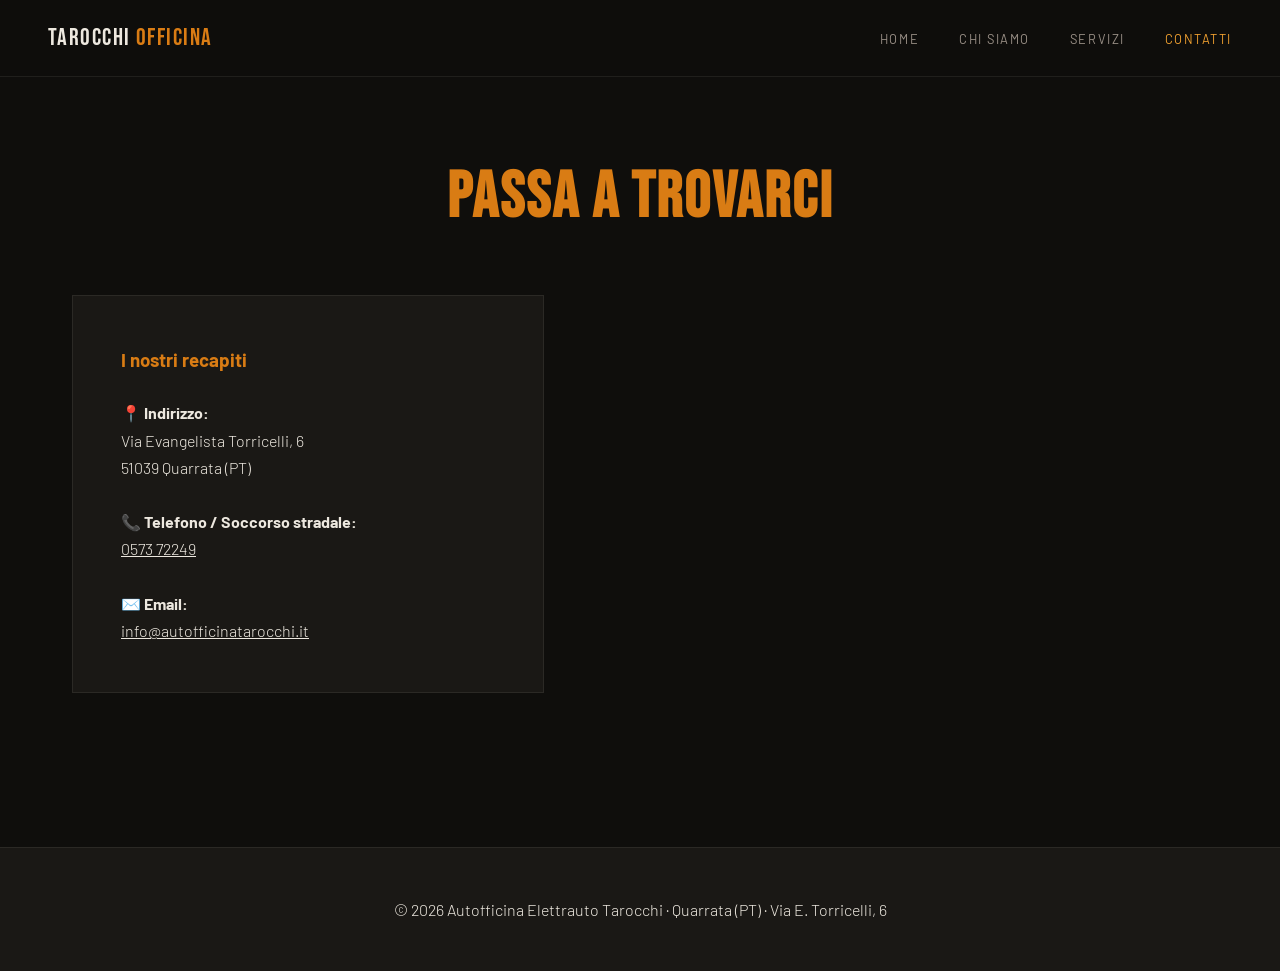
<file: contatti.html>
<!DOCTYPE html>
<html lang="it">
<head>
  <meta charset="UTF-8">
  <title>Contatti | Autofficina Tarocchi</title>
  <link href="https://fonts.googleapis.com/css2?family=Bebas+Neue&family=Barlow:wght@300;400;600&display=swap" rel="stylesheet">
  <link rel="stylesheet" href="style.css">
</head>
<body>

<nav>
  <a href="index.html" class="nav-logo">Tarocchi <span>Officina</span></a>
  <ul class="nav-links">
    <li><a href="index.html">Home</a></li>
    <li><a href="chi-siamo.html">Chi Siamo</a></li>
    <li><a href="servizi.html">Servizi</a></li>
    <li><a href="contatti.html" class="active">Contatti</a></li>
  </ul>
</nav>

<div class="container">
  <h1 class="page-title">Passa a trovarci</h1>
  
  <div class="grid-2">
    <div style="background: var(--bg2); padding: 3rem; border: 1px solid var(--border);">
      <h3 style="color: var(--amber); margin-bottom: 1.5rem;">I nostri recapiti</h3>
      <p><strong>📍 Indirizzo:</strong><br>Via Evangelista Torricelli, 6<br>51039 Quarrata (PT)</p>
      <br>
      <p><strong>📞 Telefono / Soccorso stradale:</strong><br><a href="tel:+390573722490" style="color: var(--cream);">0573 72249</a></p>
      <br>
      <p><strong>✉️ Email:</strong><br><a href="mailto:info@autofficinatarocchi.it" style="color: var(--cream);">info@autofficinatarocchi.it</a></p>
    </div>
    
    <iframe src="https://www.google.com/maps/embed?pb=!1m14!1m8!1m3!1d184145.7281352123!2d10.976503!3d43.850087!3m2!1i1024!2i768!4f13.1!3m3!1m2!1s0x132a6074f9f213c9%3A0x87cc8f3f9e78822!2sVia%20Evangelista%20Torricelli%2C%206%2C%2051039%20Quarrata%20PT%2C%20Italia!5e0!3m2!1sit!2sus!4v1779041089493!5m2!1sit!2sus" width="600" height="450" style="border:0;" allowfullscreen="" loading="lazy" referrerpolicy="no-referrer-when-downgrade"></iframe>
  </div>
</div>

<footer>
  <p>© 2026 Autofficina Elettrauto Tarocchi · Quarrata (PT) · Via E. Torricelli, 6</p>
</footer>

</body>
</html>
</file>
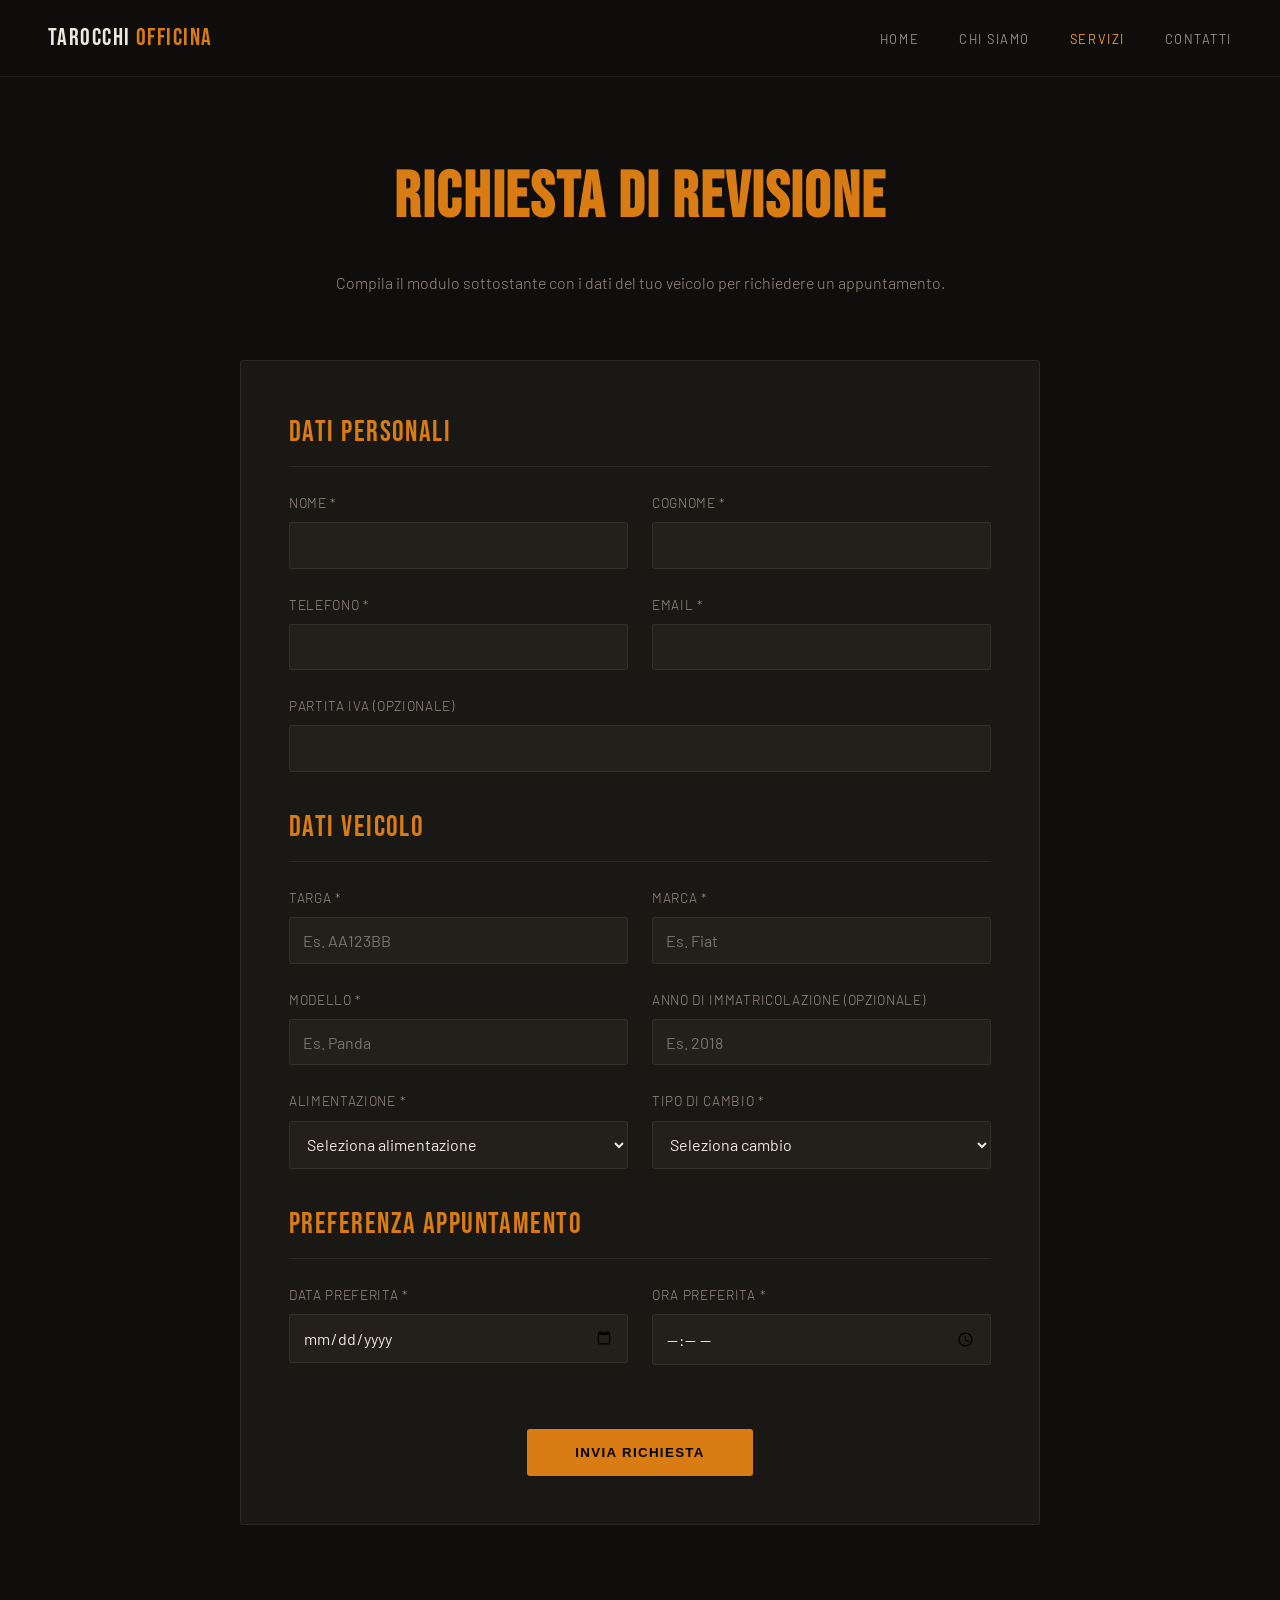
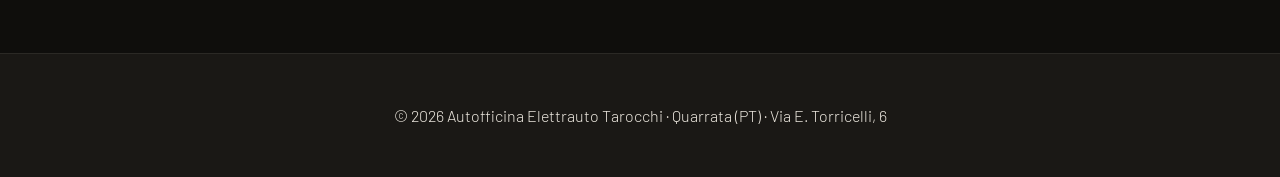
<file: prenotarevisione.html>
<!DOCTYPE html>
<html lang="it">
<head>
  <meta charset="UTF-8">
  <title>Prenota Revisione | Autofficina Tarocchi</title>
  <link href="https://fonts.googleapis.com/css2?family=Bebas+Neue&family=Barlow:wght@300;400;600&display=swap" rel="stylesheet">
  <link rel="stylesheet" href="style.css">
</head>
<body>

<nav>
  <a href="index.html" class="nav-logo">Tarocchi <span>Officina</span></a>
  <ul class="nav-links">
    <li><a href="index.html">Home</a></li>
    <li><a href="chi-siamo.html">Chi Siamo</a></li>
    <li><a href="servizi.html" class="active">Servizi</a></li>
    <li><a href="contatti.html">Contatti</a></li>
  </ul>
</nav>

<div class="container" id="form-container">
  <h1 class="page-title">Richiesta di Revisione</h1>
  <p class="page-subtitle">Compila il modulo sottostante con i dati del tuo veicolo per richiedere un appuntamento.</p>

  <form id="revisioneForm" class="custom-form">
    
    <div class="form-section-title">Dati Personali</div>
    <div class="form-grid">
      <div class="form-group">
        <label for="Nome">Nome *</label>
        <input type="text" id="Nome" required>
      </div>
      <div class="form-group">
        <label for="Cognome">Cognome *</label>
        <input type="text" id="Cognome" required>
      </div>
      <div class="form-group">
        <label for="Telefono">Telefono *</label>
        <input type="tel" id="Telefono" required>
      </div>
      <div class="form-group">
        <label for="Email">Email *</label>
        <input type="email" id="Email" required>
      </div>
      <div class="form-group full-width">
        <label for="P_IVA">Partita IVA (Opzionale)</label>
        <input type="text" id="P_IVA">
      </div>
    </div>

    <div class="form-section-title" style="margin-top: 2rem;">Dati Veicolo</div>
    <div class="form-grid">
      <div class="form-group">
        <label for="Targa">Targa *</label>
        <input type="text" id="Targa" placeholder="Es. AA123BB" required>
      </div>
      <div class="form-group">
        <label for="Marca">Marca *</label>
        <input type="text" id="Marca" placeholder="Es. Fiat" required>
      </div>
      <div class="form-group">
        <label for="Modello">Modello *</label>
        <input type="text" id="Modello" placeholder="Es. Panda" required>
      </div>
      <div class="form-group">
        <label for="Anno_immatricol">Anno di Immatricolazione (Opzionale)</label>
        <input type="number" id="Anno_immatricol" min="1900" max="2027" placeholder="Es. 2018">
      </div>
      <div class="form-group">
        <label for="Alimentazione">Alimentazione *</label>
        <select id="Alimentazione" required>
          <option value="" disabled selected>Seleziona alimentazione</option>
          <option value="Benzina">Benzina</option>
          <option value="Diesel">Diesel</option>
          <option value="Ibrido">Ibrido</option>
          <option value="GPL">GPL</option>
          <option value="Metano">Metano</option>
        </select>
      </div>
      <div class="form-group">
        <label for="Cambio">Tipo di Cambio *</label>
        <select id="Cambio" required>
          <option value="" disabled selected>Seleziona cambio</option>
          <option value="Manuale">Manuale</option>
          <option value="Automatico">Automatico</option>
        </select>
      </div>
    </div>

    <div class="form-section-title" style="margin-top: 2rem;">Preferenza Appuntamento</div>
    <div class="form-grid">
      <div class="form-group">
        <label for="Data">Data preferita *</label>
        <input type="date" id="Data" required>
      </div>
      <div class="form-group">
        <label for="Ora">Ora preferita *</label>
        <input type="time" id="Ora" required>
      </div>
    </div>

    <div style="text-align: center; margin-top: 3rem;">
      <button type="submit" class="btn" id="submitBtn" style="border: none; cursor: pointer; padding: 1rem 3rem;">Invia Richiesta</button>
    </div>
  </form>
</div>

<script>
  document.getElementById('revisioneForm').addEventListener('submit', async function(e) {
    e.preventDefault();
    
    const submitBtn = document.getElementById('submitBtn');
    submitBtn.innerText = "Invio in corso...";
    submitBtn.disabled = true;

    const apiUrl = 'https://sheetdb.io/api/v1/v0iajefm0cfhd';

    try {
      // 1. Logica Autoincremento
      const getResponse = await fetch(apiUrl);
      const currentData = await getResponse.json();
      
      let nextId = 1;
      if (currentData && currentData.length > 0) {
        // Estrae il valore massimo di revID e somma 1
        const ids = currentData.map(item => parseInt(item.revID) || 0);
        nextId = Math.max(...ids) + 1;
      }

      // 2. Mappatura ESATTA delle colonne del file Google Sheet
      const payload = {
        data: [{
          "revID": nextId,
          "Nome": document.getElementById('Nome').value,
          "Cognome": document.getElementById('Cognome').value,
          "Telefono": document.getElementById('Telefono').value,
          "Email": document.getElementById('Email').value,
          "P.IVA": document.getElementById('P_IVA').value || "",
          "Targa": document.getElementById('Targa').value.toUpperCase(),
          "Marca": document.getElementById('Marca').value,
          "Modello": document.getElementById('Modello').value,
          "Anno immatricolazione": document.getElementById('Anno_immatricol').value || "",
          "Alimentazione": document.getElementById('Alimentazione').value,
          "Cambio": document.getElementById('Cambio').value,
          "Data": document.getElementById('Data').value,
          "Ora": document.getElementById('Ora').value
        }]
      };

      // 3. Invio della richiesta a SheetDB
      const postResponse = await fetch(apiUrl, {
        method: 'POST',
        headers: {
          'Accept': 'application/json',
          'Content-Type': 'application/json'
        },
        body: JSON.stringify(payload)
      });

      if (postResponse.ok) {
        // 4. Sostituzione dinamica della pagina con il messaggio di successo
        document.getElementById('form-container').innerHTML = `
          <div style="text-align: center; padding: 4rem 2rem; background: var(--bg2); border: 1px solid var(--border); border-radius: 4px; max-width: 600px; margin: 0 auto; box-shadow: 0 4px 15px rgba(0,0,0,0.5);">
            <div style="font-size: 4rem; margin-bottom: 1rem;">✉️</div>
            <h2 style="font-family: 'Bebas Neue', sans-serif; font-size: 3rem; color: var(--amber); margin-bottom: 1.5rem; letter-spacing: 0.03em;">Richiesta Ricevuta!</h2>
            <p style="font-size: 1.1rem; color: var(--cream); line-height: 1.8; margin-bottom: 2rem;">
              È stata inviata la tua richiesta e verrai ricontattato per ricevere conferma della tua prenotazione.
            </p>
            <a href="index.html" class="btn" style="font-size: 0.9rem;">Torna alla Home</a>
          </div>
        `;
      } else {
        alert("Si è verificato un errore durante l'invio. Riprova più tardi.");
        submitBtn.innerText = "Invia Richiesta";
        submitBtn.disabled = false;
      }

    } catch (error) {
      console.error("Errore:", error);
      alert("Errore di connessione di rete. Controlla la tua connessione.");
      submitBtn.innerText = "Invia Richiesta";
      submitBtn.disabled = false;
    }
  });
</script>

<footer>
  <p>© 2026 Autofficina Elettrauto Tarocchi · Quarrata (PT) · Via E. Torricelli, 6</p>
</footer>

</body>
</html>
</file>
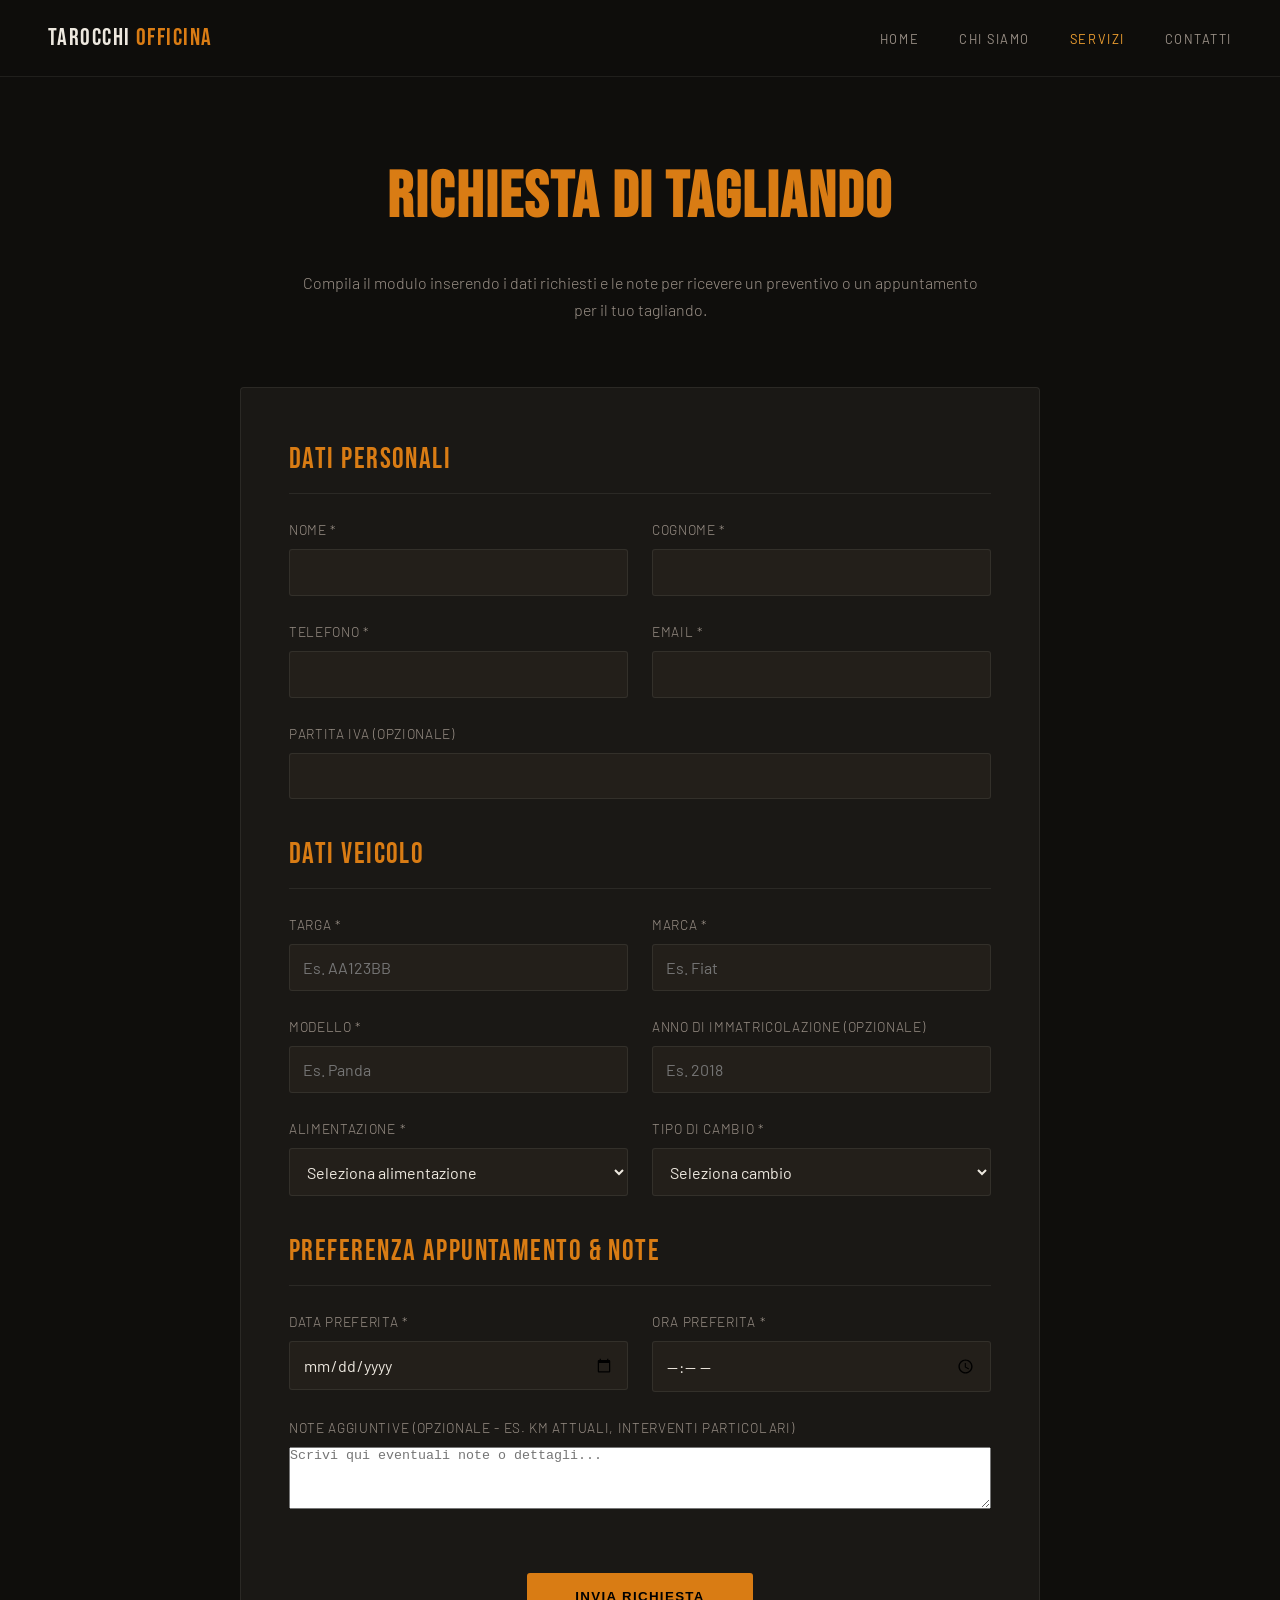
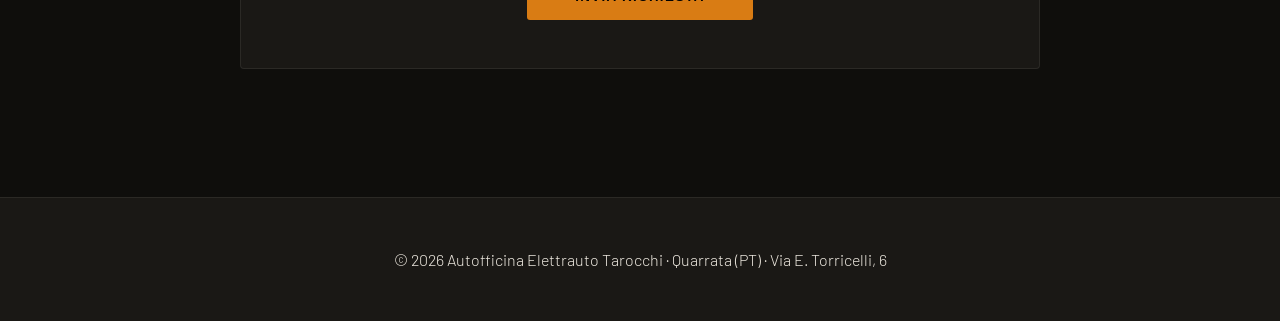
<file: prenotatagliando.html>
<!DOCTYPE html>
<html lang="it">
<head>
  <meta charset="UTF-8">
  <title>Prenota Tagliando | Autofficina Tarocchi</title>
  <link href="https://fonts.googleapis.com/css2?family=Bebas+Neue&family=Barlow:wght@300;400;600&display=swap" rel="stylesheet">
  <link rel="stylesheet" href="style.css">
</head>
<body>

<nav>
  <a href="index.html" class="nav-logo">Tarocchi <span>Officina</span></a>
  <ul class="nav-links">
    <li><a href="index.html">Home</a></li>
    <li><a href="chi-siamo.html">Chi Siamo</a></li>
    <li><a href="servizi.html" class="active">Servizi</a></li>
    <li><a href="contatti.html">Contatti</a></li>
  </ul>
</nav>

<div class="container" id="form-container">
  <h1 class="page-title">Richiesta di Tagliando</h1>
  <p class="page-subtitle">Compila il modulo inserendo i dati richiesti e le note per ricevere un preventivo o un appuntamento per il tuo tagliando.</p>

  <form id="tagliandoForm" class="custom-form">
    
    <div class="form-section-title">Dati Personali</div>
    <div class="form-grid">
      <div class="form-group">
        <label for="Nome">Nome *</label>
        <input type="text" id="Nome" required>
      </div>
      <div class="form-group">
        <label for="Cognome">Cognome *</label>
        <input type="text" id="Cognome" required>
      </div>
      <div class="form-group">
        <label for="Telefono">Telefono *</label>
        <input type="tel" id="Telefono" required>
      </div>
      <div class="form-group">
        <label for="Email">Email *</label>
        <input type="email" id="Email" required>
      </div>
      <div class="form-group full-width">
        <label for="P_IVA">Partita IVA (Opzionale)</label>
        <input type="text" id="P_IVA">
      </div>
    </div>

    <div class="form-section-title" style="margin-top: 2rem;">Dati Veicolo</div>
    <div class="form-grid">
      <div class="form-group">
        <label for="Targa">Targa *</label>
        <input type="text" id="Targa" placeholder="Es. AA123BB" required>
      </div>
      <div class="form-group">
        <label for="Marca">Marca *</label>
        <input type="text" id="Marca" placeholder="Es. Fiat" required>
      </div>
      <div class="form-group">
        <label for="Modello">Modello *</label>
        <input type="text" id="Modello" placeholder="Es. Panda" required>
      </div>
      <div class="form-group">
        <label for="Anno_immatricol">Anno di Immatricolazione (Opzionale)</label>
        <input type="number" id="Anno_immatricol" min="1900" max="2027" placeholder="Es. 2018">
      </div>
      <div class="form-group">
        <label for="Alimentazione">Alimentazione *</label>
        <select id="Alimentazione" required>
          <option value="" disabled selected>Seleziona alimentazione</option>
          <option value="Benzina">Benzina</option>
          <option value="Diesel">Diesel</option>
          <option value="Ibrido">Ibrido</option>
          <option value="GPL">GPL</option>
          <option value="Metano">Metano</option>
        </select>
      </div>
      <div class="form-group">
        <label for="Cambio">Tipo di Cambio *</label>
        <select id="Cambio" required>
          <option value="" disabled selected>Seleziona cambio</option>
          <option value="Manuale">Manuale</option>
          <option value="Automatico">Automatico</option>
        </select>
      </div>
    </div>

    <div class="form-section-title" style="margin-top: 2rem;">Preferenza Appuntamento & Note</div>
    <div class="form-grid">
      <div class="form-group">
        <label for="Data">Data preferita *</label>
        <input type="date" id="Data" required>
      </div>
      <div class="form-group">
        <label for="Ora">Ora preferita *</label>
        <input type="time" id="Ora" required>
      </div>
      <div class="form-group full-width">
        <label for="Note">Note aggiuntive (Opzionale - Es. km attuali, interventi particolari)</label>
        <textarea id="Note" rows="4" placeholder="Scrivi qui eventuali note o dettagli..."></textarea>
      </div>
    </div>

    <div style="text-align: center; margin-top: 3rem;">
      <button type="submit" class="btn" id="submitBtn" style="border: none; cursor: pointer; padding: 1rem 3rem;">Invia Richiesta</button>
    </div>
  </form>
</div>

<script>
  document.getElementById('tagliandoForm').addEventListener('submit', async function(e) {
    e.preventDefault();
    
    const submitBtn = document.getElementById('submitBtn');
    submitBtn.innerText = "Invio in corso...";
    submitBtn.disabled = true;

    const apiUrl = 'https://sheetdb.io/api/v1/63cs8of3z48x9';

    try {
      // 1. Logica Autoincremento per tagliandoID
      const getResponse = await fetch(apiUrl);
      const currentData = await getResponse.json();
      
      let nextId = 1;
      if (currentData && currentData.length > 0) {
        const ids = currentData.map(item => parseInt(item.tagliandoID) || 0);
        nextId = Math.max(...ids) + 1;
      }

      // 2. Mappatura esatta delle colonne del nuovo file Google Sheet
      const payload = {
        data: [{
          "tagliandoID": nextId,
          "Nome": document.getElementById('Nome').value,
          "Cognome": document.getElementById('Cognome').value,
          "Telefono": document.getElementById('Telefono').value,
          "Email": document.getElementById('Email').value,
          "P.IVA": document.getElementById('P_IVA').value || "",
          "Targa": document.getElementById('Targa').value.toUpperCase(),
          "Marca": document.getElementById('Marca').value,
          "Modello": document.getElementById('Modello').value,
          "Anno immatricolazione": document.getElementById('Anno_immatricol').value || "",
          "Alimentazione": document.getElementById('Alimentazione').value,
          "Cambio": document.getElementById('Cambio').value,
          "Data": document.getElementById('Data').value,
          "Ora": document.getElementById('Ora').value,
          "Note": document.getElementById('Note').value || ""
        }]
      };

      // 3. Invio a SheetDB
      const postResponse = await fetch(apiUrl, {
        method: 'POST',
        headers: {
          'Accept': 'application/json',
          'Content-Type': 'application/json'
        },
        body: JSON.stringify(payload)
      });

      if (postResponse.ok) {
        // 4. Sostituzione dinamica con messaggio di successo personalizzato
        document.getElementById('form-container').innerHTML = `
          <div style="text-align: center; padding: 4rem 2rem; background: var(--bg2); border: 1px solid var(--border); border-radius: 4px; max-width: 600px; margin: 0 auto; box-shadow: 0 4px 15px rgba(0,0,0,0.5);">
            <div style="font-size: 4rem; margin-bottom: 1rem;">✉️</div>
            <h2 style="font-family: 'Bebas Neue', sans-serif; font-size: 3rem; color: var(--amber); margin-bottom: 1.5rem; letter-spacing: 0.03em;">Richiesta Ricevuta!</h2>
            <p style="font-size: 1.1rem; color: var(--cream); line-height: 1.8; margin-bottom: 2rem;">
              È stata inviata la tua richiesta e verrai ricontattato per ricevere conferma della tua richiesta.
            </p>
            <a href="index.html" class="btn" style="font-size: 0.9rem;">Torna alla Home</a>
          </div>
        `;
      } else {
        alert("Si è verificato un errore durante l'invio. Riprova più tardi.");
        submitBtn.innerText = "Invia Richiesta";
        submitBtn.disabled = false;
      }

    } catch (error) {
      console.error("Errore:", error);
      alert("Errore di connessione di rete. Controlla la tua connessione.");
      submitBtn.innerText = "Invia Richiesta";
      submitBtn.disabled = false;
    }
  });
</script>

<footer>
  <p>© 2026 Autofficina Elettrauto Tarocchi · Quarrata (PT) · Via E. Torricelli, 6</p>
</footer>

</body>
</html>
</file>
<file: style.css>
*, *::before, *::after { box-sizing: border-box; margin: 0; padding: 0; }

:root {
  --bg: #0f0e0c;
  --bg2: #1a1815;
  --bg3: #231f1a;
  --amber: #d97c14;
  --amber-light: #f0a030;
  --cream: #ede8df;
  --muted: #9a9087;
  --border: rgba(237,232,223,0.08);
  --border-amber: rgba(217,124,20,0.3);
}

body {
  font-family: 'Barlow', sans-serif;
  background: var(--bg);
  color: var(--cream);
  font-weight: 300;
  font-size: 16px;
  line-height: 1.7;
  overflow-x: hidden;
  padding-top: 80px; /* Spazio per la nav fissa */
}

/* NAVIGAZIONE */
nav {
  position: fixed;
  top: 0; left: 0; right: 0;
  z-index: 100;
  display: flex;
  align-items: center;
  justify-content: space-between;
  padding: 1.1rem 3rem;
  background: rgba(15,14,12,0.95);
  backdrop-filter: blur(8px);
  border-bottom: 1px solid var(--border);
}

.nav-logo {
  font-family: 'Bebas Neue', sans-serif;
  font-size: 1.5rem;
  letter-spacing: 0.06em;
  color: var(--cream);
  text-decoration: none;
}

.nav-logo span { color: var(--amber); }

.nav-links {
  display: flex;
  gap: 2.5rem;
  list-style: none;
}

.nav-links a {
  text-decoration: none;
  color: var(--muted);
  font-size: 0.8rem;
  letter-spacing: 0.12em;
  text-transform: uppercase;
  font-weight: 400;
}

.nav-links a:hover, .nav-links a.active { color: var(--amber-light); }

/* COMPONENTI BASE */
.container {
  max-width: 1200px;
  margin: 0 auto;
  padding: 4rem 2rem;
}

.page-title {
  font-family: 'Bebas Neue', sans-serif;
  font-size: 4rem;
  letter-spacing: 0.03em;
  color: var(--amber);
  margin-bottom: 1rem;
  text-align: center;
}

.page-subtitle {
  text-align: center;
  color: var(--muted);
  max-width: 700px;
  margin: 0 auto 4rem auto;
}

/* RIQUADRI IMMAGINI (PLACEHOLDER) */
.img-placeholder {
  background: var(--bg3);
  border: 2px dashed var(--muted);
  display: flex;
  align-items: center;
  justify-content: center;
  color: var(--muted);
  font-size: 1.2rem;
  text-transform: uppercase;
  letter-spacing: 0.1em;
  border-radius: 4px;
  width: 100%;
  min-height: 300px;
  margin-bottom: 2rem;
}

/* GRIGLIE */
.grid-2 {
  display: grid;
  grid-template-columns: 1fr 1fr;
  gap: 4rem;
  align-items: center;
}

.grid-3 {
  display: grid;
  grid-template-columns: repeat(3, 1fr);
  gap: 2rem;
}

/* LOGHI NETWORK */
.network-bar {
  background: var(--cream);
  padding: 2rem;
  display: flex;
  justify-content: center;
  gap: 3rem;
  align-items: center;
  color: var(--bg);
  font-weight: 600;
  text-transform: uppercase;
  letter-spacing: 0.1em;
}

/* SERVIZI LISTA */
.service-box {
  background: var(--bg2);
  padding: 2rem;
  border: 1px solid var(--border);
  border-top: 3px solid var(--amber);
}

.service-box h3 {
  font-family: 'Bebas Neue', sans-serif;
  font-size: 1.8rem;
  color: var(--cream);
  margin-bottom: 1rem;
  letter-spacing: 0.05em;
}

.service-list li {
  margin-bottom: 0.5rem;
  color: var(--muted);
  list-style: none;
  display: flex;
  align-items: center;
  gap: 0.5rem;
}

.service-list li::before {
  content: '✓';
  color: var(--amber);
}

/* BOTTONI */
.btn {
  display: inline-block;
  padding: 1rem 2rem;
  background: var(--amber);
  color: #000;
  text-decoration: none;
  font-weight: bold;
  text-transform: uppercase;
  letter-spacing: 0.1em;
  border-radius: 3px;
  margin-top: 1rem;
}
.btn:hover { background: var(--amber-light); }

.allinea-destra {
    float: right;
    margin-left: 15px;
    margin-bottom: 15px;
}

.allinea-centro {
  display: block;
  margin: 0 auto;
  max-width: 100%;
  border-radius: 8px;
  box-shadow: 0 4px 15px rgba(0, 0, 0, 0.5);
}

.grid-2 img {
  max-width: 100%;
  height: auto;
  display: block;
  margin: 0 auto; /* Questo centra l'immagine! */
  border-radius: 8px; /* Aggiunge un bordino arrotondato elegante */
  box-shadow: 0 4px 15px rgba(0, 0, 0, 0.5); /* Dà un po' di profondità */
}

/* FOOTER */
footer {
  background: var(--bg2);
  padding: 3rem;
  text-align: center;
  border-top: 1px solid var(--border);
  margin-top: 4rem;
}

/* STILI DEL MODULO DI PRENOTAZIONE (FORM) */
.custom-form {
  background: var(--bg2);
  padding: 3rem;
  border: 1px solid var(--border);
  max-width: 800px;
  margin: 0 auto;
  border-radius: 4px;
}

.form-section-title {
  font-family: 'Bebas Neue', sans-serif;
  font-size: 1.8rem;
  color: var(--amber);
  border-bottom: 1px solid var(--border);
  padding-bottom: 0.5rem;
  margin-bottom: 1.5rem;
  letter-spacing: 0.05em;
}

.form-grid {
  display: grid;
  grid-template-columns: 1fr 1fr;
  gap: 1.5rem;
}

.form-group {
  display: flex;
  flex-direction: column;
  gap: 0.5rem;
}

.form-group.full-width {
  grid-column: span 2;
}

.form-group label {
  font-size: 0.85rem;
  text-transform: uppercase;
  letter-spacing: 0.05em;
  color: var(--muted);
}

.form-group input, .form-group select {
  background: var(--bg3);
  border: 1px solid var(--border);
  padding: 0.8rem;
  color: var(--cream);
  font-family: 'Barlow', sans-serif;
  font-size: 1rem;
  border-radius: 3px;
  transition: border-color 0.2s;
}

.form-group input:focus, .form-group select:focus {
  outline: none;
  border-color: var(--amber);
}

.form-group select option {
  background: var(--bg3);
  color: var(--cream);
}

/* =========================================
   ADATTAMENTO PER DISPOSITIVI MOBILI (SMARTPHONE)
   Tutto ciò che è fuori da questo blocco resta invariato su PC
   ========================================= */

@media (max-width: 768px) {
  body {
    padding-top: 120px; /* Dà un po' più di respiro in alto per il menu */
  }

  /* Centra e impila il menu di navigazione */
  nav {
    flex-direction: column;
    padding: 1rem;
    gap: 0.8rem;
  }
  
  .nav-links {
    gap: 1rem;
    flex-wrap: wrap;
    justify-content: center;
  }

  /* Riduce leggermente i margini generali */
  .container {
    padding: 2rem 1.5rem;
  }

  /* Trasforma le griglie in una singola colonna */
  .grid-2, .grid-3 {
    grid-template-columns: 1fr;
    gap: 2.5rem;
  }

  /* Ridimensiona i titoli per non farli sbordare */
  .page-title {
    font-size: 2.8rem;
  }

  /* Dispone i loghi dei partner in colonna */
  .network-bar {
    flex-direction: column;
    gap: 2rem;
    text-align: center;
  }

  .network-bar img {
    max-width: 60% !important; /* Rende i loghi proporzionati su mobile */
  }

  /* Toglie l'allineamento a destra della foto di Carlo e la centra */
  .allinea-destra {
    float: none;
    margin: 0 auto 1.5rem auto;
    max-width: 80% !important;
  }
  
  /* Adattamento form per smartphone */
  .custom-form {
    padding: 1.5rem;
  }
  .form-grid {
    grid-template-columns: 1fr;
    gap: 1rem;
  }
  .form-group.full-width {
    grid-column: span 1;
  }
  
	  /* Estetica per l'area delle note */
	.form-group textarea {
	  background: var(--bg3);
	  border: 1px solid var(--border);
	  padding: 0.8rem;
	  color: var(--cream);
	  font-family: 'Barlow', sans-serif;
	  font-size: 1rem;
	  border-radius: 3px;
	  transition: border-color 0.2s;
	  resize: vertical; /* Permette all'utente di allungarla solo in verticale */
	}

	.form-group textarea:focus {
	  outline: none;
	  border-color: var(--amber);
	}

  /* Adatta la larghezza della mappa di Google (Iframe) al 100% dello schermo */
  iframe {
    width: 100% !important;
    height: 350px;
  }
}
</file>
